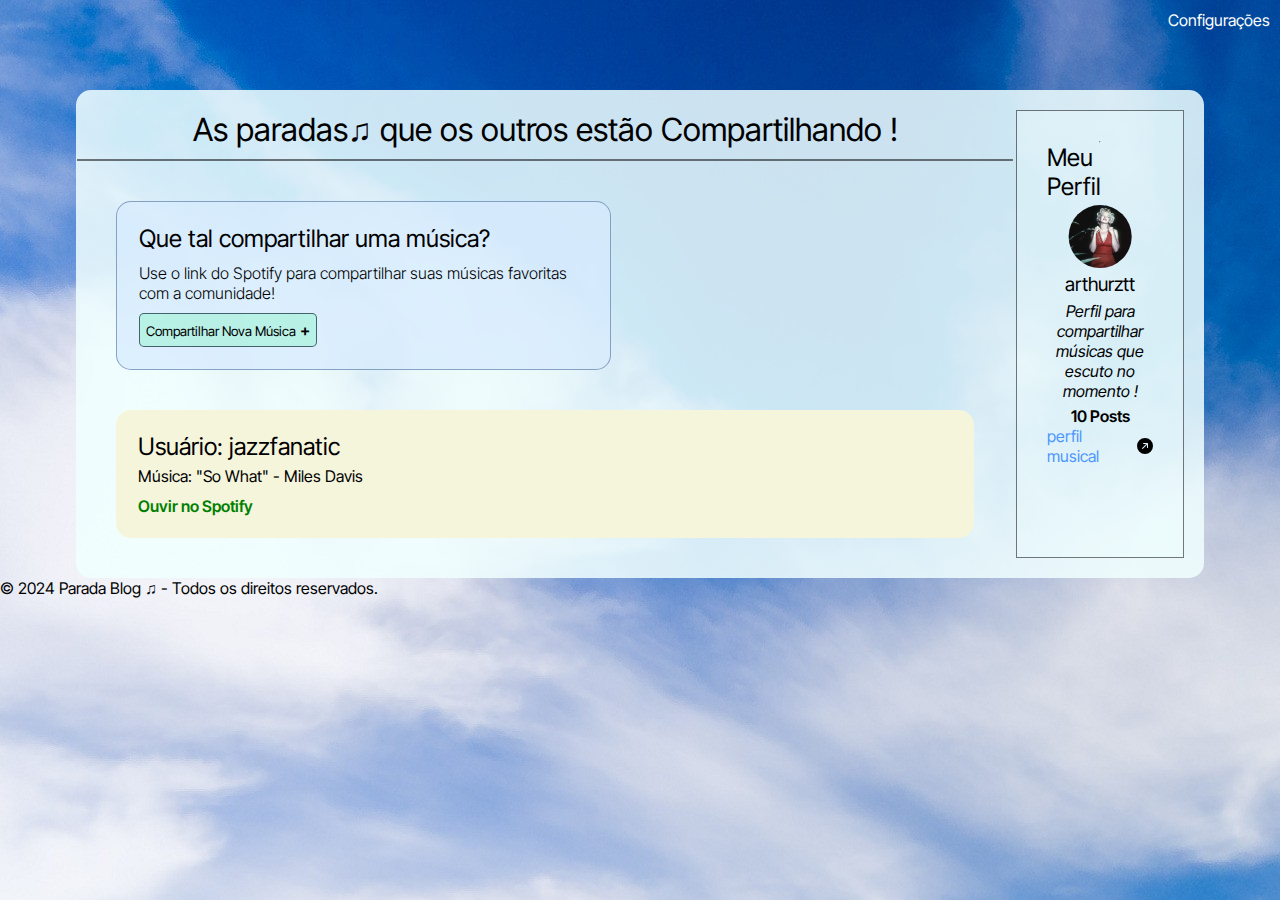
<file: app/index.html>
<!DOCTYPE html>
<html lang="pt-BR">
<head>
    <meta charset="UTF-8">
    <meta name="viewport" content="width=device-width, initial-scale=1.0">
    <link rel="stylesheet" href="/css/style.css">
    <title>Feed Principal</title>
</head>
<body>
    <header>
        <nav>
            <a href="/app/configs.html">Configurações</a>
        </nav>
    </header>
    <main>
        <section class="mainfeed">
            <div class="title">
            <h1>As <i>paradas&#9835;</i> que os outros estão Compartilhando !</h1>
            <hr>
            </div>
            <div class="posts">
                <!-- Exemplo de Post -->
                <div class="post createpost">
                    <h2>Que tal compartilhar uma música?</h2>
                    <p>Use o link do Spotify para compartilhar suas músicas favoritas com a comunidade!</p>
                    <form action="/app/newpost.html" method="get">
                    <button class="newpost">
                            <input type="submit" value="Compartilhar Nova Música"> 
                            <span>+</span>
                    </button>
                    </form>
                </div>
                <div class="post">
                    <h2>Usuário: jazzfanatic</h2>
                    <p>Música: "So What" - Miles Davis</p>
                    <a href="https://open.spotify.com/track/5nTtCOCds6I0PHMNtqelas?si=example" class="spotify-link">Ouvir no Spotify</a>
                </div>
                <!-- Fim do Exemplo de Post -->                
            </div>
        </section>
        <section class="profilesidebar">
            <div class="profile">
                <hr>
                <h2>Meu Perfil</h2>
                <img src="/img/Marilyn-Monroe.webp"profileimg" alt="Imagem de Perfil">
                <p class="username">arthurztt</p>
                <p class="profile-description">Perfil para compartilhar músicas que escuto no momento !</p>
                <p class="posts">10 Posts</p>
            </div>
            <div class="external-links">
                <a href="https://open.spotify.com/user/31z6kcwwmaeloimnht6uf67phqsm?si=57dfc6b5e579478b" class="external-app-account">perfil musical<img src="/img/arrow-up-right-circle-fill.svg"></a>
            </div>
        </section>
    </main>
    <footer>
        <p>© 2024 Parada Blog &#9835; - Todos os direitos reservados.</p>
    </footer>
</body>
</html>
</file>
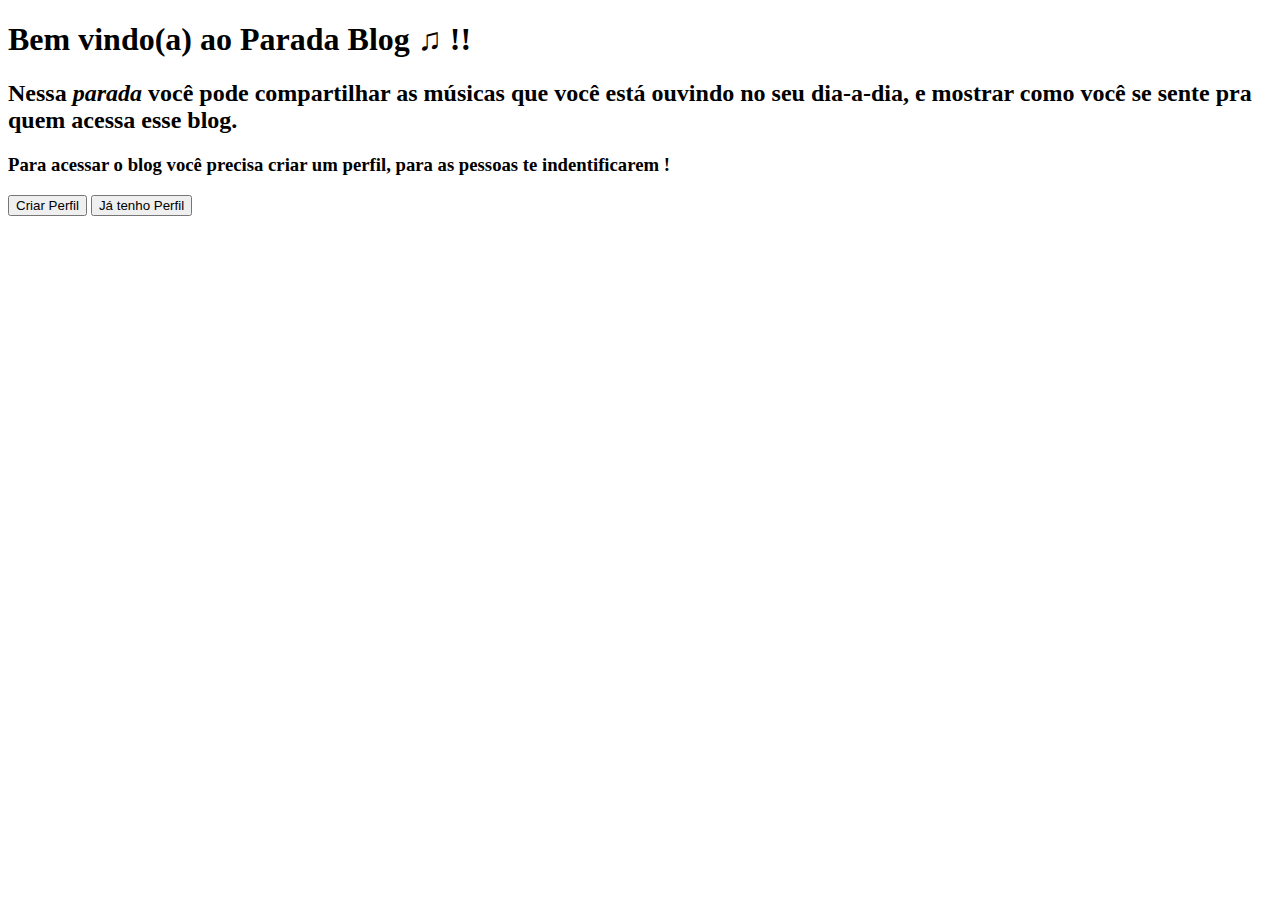
<file: app/login/authpage.html>
<!DOCTYPE html>
<html lang="pt-BR">
<head>
    <meta charset="UTF-8">
    <meta name="viewport" content="width=device-width, initial-scale=1.0">
    <title>Parada Blog &#9835;</title>
</head>
<body>
    <main>
        <section class="main-content">
            <div class="homepage">
                <h1 class="title-homepage">Bem vindo(a) ao Parada Blog &#9835; !!</h1>
                <h2 class="txt-homepage">Nessa <i>parada</i> você pode compartilhar as músicas que você está ouvindo no seu dia-a-dia, e mostrar como você se sente pra quem acessa esse blog. </h2>
                
                <h3 class="txt-homepage">Para acessar o blog você precisa criar um perfil, para as pessoas te indentificarem !</h3>
                <div>
                    <a href="./register.html"><button>Criar Perfil</button></a>
                    <a href="./login.html"><button>Já tenho Perfil</button></a>
                </div>
            </div>
        </section>
    </main>
</body>
</html>
</file>
<file: css/style.css>
@import url('https://fonts.googleapis.com/css2?family=Figtree:ital,wght@0,300..900;1,300..900&family=Inter+Tight:ital,wght@0,100..900;1,100..900&family=Lato:ital,wght@0,100;0,300;0,400;0,700;0,900;1,100;1,300;1,400;1,700;1,900&family=Outfit:wght@100..900&family=Sawarabi+Mincho&family=Ubuntu:ital,wght@0,300;0,400;0,500;0,700;1,300;1,400;1,500;1,700&display=swap');

/* General */
* {
    padding : 0px;
    margin: 0;
    font-family: "Inter Tight", sans-serif;
    font-optical-sizing: auto;
    font-weight: 400;
    font-style: normal;
}

body {
    background-image: url(/img/backgroundimg.jpg);
    width: 100vw;
    height: 100vh;
}

header {
    width: 100vw;
    height: 10vh;
    color: white;
    display: flex;
    justify-content: flex-end;
}

nav{
    margin: 10px 10px 0px 0px;
}
/* Remove default link styling: keep text color, remove underline */
a {
  color: inherit;
  text-decoration: none;
}

a:visited {
  color: inherit;
}

a:hover,
a:active {
  text-decoration: none;
}

/* Main Content*/

main {
    display: flex;
    justify-self: center;
    width: 85vw;
    height: auto;
    padding: 20px;
    border-radius: 15px;
    background-color: rgba(240, 255, 255, 0.850);
}

section.mainfeed > .title {
  width: 100%;
  display: flex;
  align-items: center;
  flex-direction: column;
  margin: 0px 0px 20px 0px;
}

section.mainfeed > .title > hr {
  width: 104%;
  border: 1px solid rgba(0, 0, 0, 0.521);
  margin-top: 10px;
}

section.mainfeed {
  width: 85%;
  margin-right: 20px;
  display: flex;
  flex-direction: column;
}

section.mainfeed > h1 > i{
  font-style: italic;
}

/* Profile Sidebar */

section.profilesidebar {
  width: 10%;
  height: auto;
  padding: 30px;
  margin: 0px 0px 0px 2px;
  border: 1px solid rgba(0, 0, 0, 0.521);
  background-color: rgba(240, 255, 255, 0.315);
}

section.profilesidebar > .profile >img {
  width: 75px;
  margin-top: 4px;
  clip-path: circle();
}

.profile { 
  display: flex;
  flex-direction: column;
  justify-content: center;
  align-items: center;
}

.profile > p.username {
  font-size: 1.2em;
  margin-top: 4px;
}

.profile > p.profile-description {
  margin: 5px 0px 5px 0px;
  text-align: center;
  font-style: italic;
}

.profile > p.posts {
  font-weight: 600;
}

.external-links{
  display: flex;
  align-items: center;
  justify-content: center;
}

.external-links > .external-app-account {
  display: flex;
  align-items: center;
  flex-direction: row;
  margin-bottom: 10px;  
  color: rgb(75, 150, 255);
}

/* Posts */

.posts {
  display: flex;
  flex-direction: column;
}

.post {
  padding: 22px;
  margin: 20px;
  background-color: beige;
  border-radius: 15px;
}

.post > h2 {
  margin-bottom: 5px;
}

.post > p {
  margin-bottom: 10px;
}

.post > a.spotify-link {
  color: green;
  font-weight: 600;
}

/* Create Post */
.createpost {
  width: 50%;
  background-color: rgba(215, 235, 253, 0.741);
  border: #133b746c 1px solid;
}

.createpost > p {
  font-weight: 300;
  margin: 10px 0px 10px 0px;
}

.createpost > form > button  {
  background-color: #7df4c061;
  border: 1px solid rgba(7, 25, 45, 0.667);
  border-radius: 5px;
  padding: 6px;
  font-size: 1em;
}

.createpost > form > button:hover {
    background-color: #44d29299;
    transition: 0.3s ease;
    cursor: pointer;
} 

.createpost form > button > input {
  background-color: transparent;
  border: none;
  cursor: pointer;
}

.createpost form > button > span   {
  font-weight: 600;
}







/*

FONT CLASSES - NÃO DELETAR

.figtree-<uniquifier> {
  font-family: "Figtree", sans-serif;
  font-optical-sizing: auto;
  font-weight: <weight>;
  font-style: normal;
}

.lato-regular {
  font-family: "Lato", sans-serif;
  font-weight: 400;
  font-style: normal;
}

.sawarabi-mincho-regular {
  font-family: "Sawarabi Mincho", serif;
  font-weight: 400;
  font-style: normal;
}

.ubuntu-regular {
  font-family: "Ubuntu", sans-serif;
  font-weight: 400;
  font-style: normal;
}

.outfit-<uniquifier> {
  font-family: "Outfit", sans-serif;
  font-optical-sizing: auto;
  font-weight: <weight>;
  font-style: normal;
}


.inter-tight-<uniquifier> {
  font-family: "Inter Tight", sans-serif;
  font-optical-sizing: auto;
  font-weight: <weight>;
  font-style: normal;
}
*/
</file>
